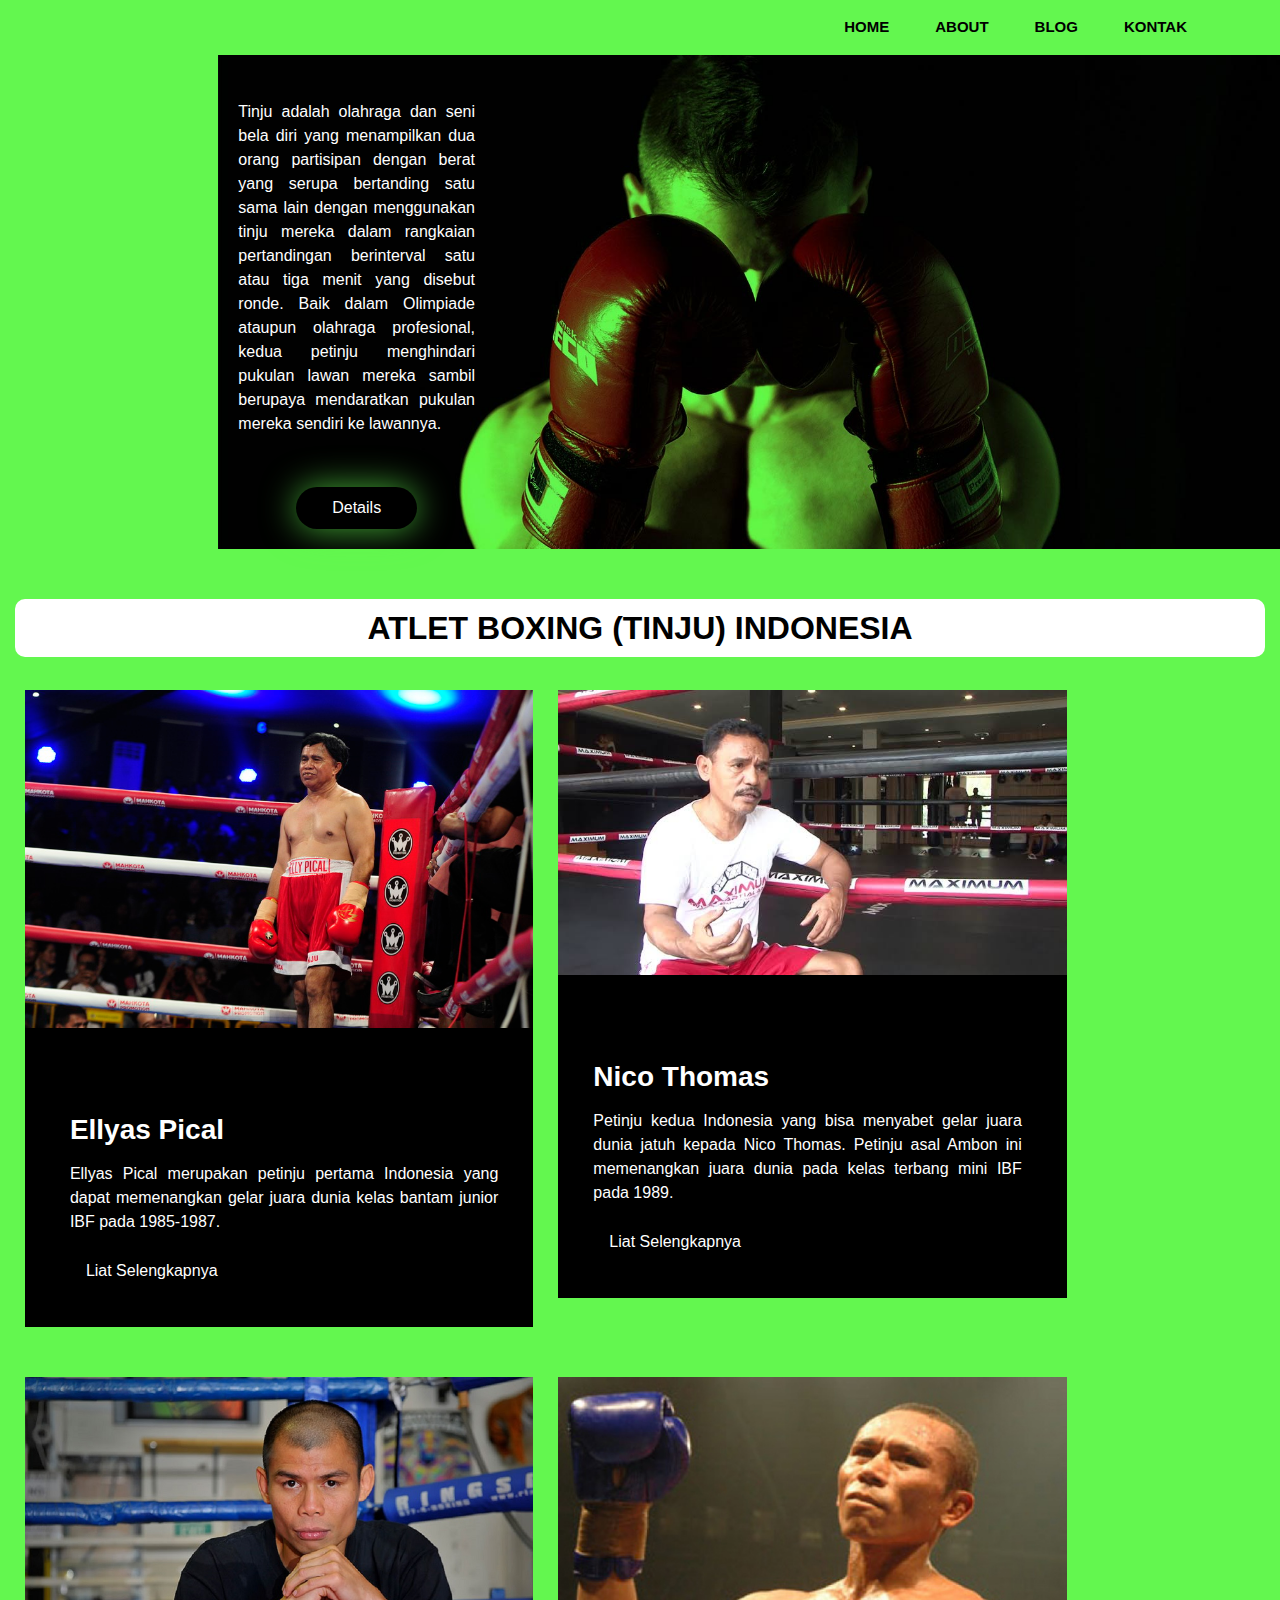
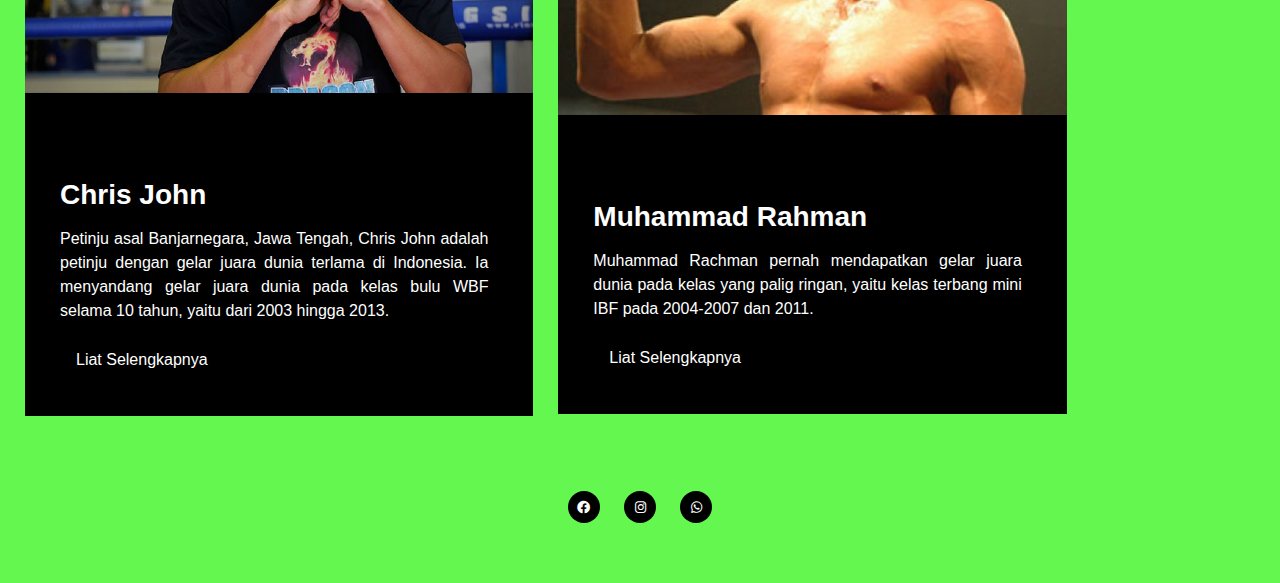
<file: index.html>
<!DOCTYPE html>
<html lang="en">
<head>
    <meta charset="UTF-8">
    <meta name="viewport" content="width=device-width, initial-scale=1.0">
    <title>Index</title>
    <!-- Bootstrap CSS -->
    <link href="https://stackpath.bootstrapcdn.com/bootstrap/4.3.1/css/bootstrap.min.css" rel="stylesheet">
    <link rel="stylesheet" href="https://cdnjs.cloudflare.com/ajax/libs/font-awesome/6.0.0/css/all.min.css">
    <link rel="stylesheet" href="style.css">
    <link rel="stylesheet" href="css/responsive.css">
</head>
<body>
    <!-- Navigation -->
    <nav class="navbar navbar-expand-lg navbar-dark bg-blue  static-top">
        <div class="container">

            <!-- Navbar toggler button -->
            <button class="navbar-toggler" type="button" data-toggle="collapse" data-target="#navbarResponsive" aria-controls="navbarResponsive" aria-expanded="false" aria-label="Toggle navigation">
                <span class="navbar-toggler-icon"></span>
            </button>

            <!-- Navbar links -->
            <div class="collapse navbar-collapse" id="navbarResponsive">
                <ul class="navbar-nav ml-auto">
                  <li class="nav-item">
                    <a class="nav-link" href="index.html">Home</a>
                </li>
                    <li class="nav-item">
                        <a class="nav-link" href="about.html">About</a>
                    </li>
                    <li class="nav-item">
                        <a class="nav-link" href="blog.html">Blog</a>
                    </li>
                    <li class="nav-item">
                        <a class="nav-link" href="kontak.html">Kontak</a>
                    </li>
                </ul>
            </div>
        </div>
    </nav>


  <!-- about section -->

  <section class="about_section layout_padding">
      <div class="row">
        <div class="col-md-10 ml-auto pr-0">
          <div class="about_container">
            <div class="row">
              <div class="col-lg-3 col-md-5">
                <div class="detail-box">
                <p align="justify">Tinju adalah olahraga dan seni bela diri yang menampilkan dua orang partisipan dengan berat yang serupa bertanding satu sama lain
                  dengan menggunakan tinju mereka dalam rangkaian pertandingan berinterval satu atau tiga menit yang disebut ronde. Baik dalam Olimpiade ataupun olahraga
                  profesional, kedua petinju menghindari pukulan lawan mereka sambil berupaya mendaratkan pukulan mereka sendiri ke lawannya.</p>
                  <a href="about.html">
                    Details
                  </a>
                </div>
              </div>
            </div>
          </div>
        </div>
  </section>
  <!-- end about section -->

  <!-- blog section -->

  <section class="blog_section layout_padding">
    <div class="container-fluid">
      <center>
      <h2><b>ATLET BOXING (TINJU) INDONESIA</b></h2>
    </center>
      <div class="row">
        <div class="col-md-5 col-mb-4 pr-0">
          <div class="box b1">
            <div class="img-box">
              <img src="images/ellyas.jpg" alt="">
            </div>
            <div class="row">
              <div class="col-lg-11 ml-auto">
                <div class="detail-box">
                  <h3>
                    Ellyas Pical
                  </h3>
                  <p align="justify">Ellyas Pical merupakan petinju pertama Indonesia yang dapat memenangkan gelar juara dunia kelas bantam junior IBF pada 1985-1987.</p>
                  <a href="blog.html">
                    Liat Selengkapnya
                  </a>
                </div>
              </div>
            </div>
          </div>
        </div>
        <div class="col-md-5 col-mb-4 pr-0">
          <div class="box b2">
            <div class="img-box">
              <img src="images/Nico.jpeg" alt="">
            </div>
            <div class="row">
              <div class="col-lg-11 mr-auto">
                <div class="detail-box">
                  <h3>
                    Nico Thomas
                  </h3>
                  <p align="justify">Petinju kedua Indonesia yang bisa menyabet gelar juara dunia jatuh kepada Nico Thomas.
                    Petinju asal Ambon ini memenangkan juara dunia pada kelas terbang mini IBF pada 1989.</p>
                  <a href="blog.html">
                    Liat Selengkapnya
                  </a>
                </div>
              </div>
            </div>
          </div>
        </div>
        <div class="col-md-5 cod-mb-4 pr-0">
          <div class="box b2">
            <div class="img-box">
              <img src="images/chris.jpg" alt="">
            </div>
            <div class="row">
              <div class="col-lg-11 mr-auto">
                <div class="detail-box">
                  <h3>
                    Chris John
                  </h3>
                  <p align="justify">Petinju asal Banjarnegara, Jawa Tengah, Chris John adalah petinju dengan gelar juara dunia terlama di Indonesia.
                    Ia menyandang gelar juara dunia pada kelas bulu WBF selama 10 tahun, yaitu dari 2003 hingga 2013.</p>
                  <a href="blog.html">
                    Liat Selengkapnya
                  </a>
                </div>
              </div>
            </div>
          </div>
        </div>
        <div class="col-md-5 cod-mb-4 pr-0">
          <div class="box b2">
            <div class="img-box">
              <img src="images/Rahman.jpg" alt="">
            </div>
            <div class="row">
              <div class="col-lg-11 mr-auto">
                <div class="detail-box">
                  <h3>
                    Muhammad Rahman
                  </h3>
                  <p align="justify">Muhammad Rachman pernah mendapatkan gelar juara dunia pada kelas yang palig ringan,
                    yaitu kelas terbang mini IBF pada 2004-2007 dan 2011.</p>
                  <a href="blog.html">
                    Liat Selengkapnya
                  </a>
                </div>
              </div>
            </div>
          </div>
        </div>
      </div>
    </div>
  </section>
  <!-- end blog section -->

 <!-- Footer Starts Here -->
<div class="footer">
  <div class="container">
      <div class="row">
          <div class="col-md-12">
              <div class="social-icons">
                  <ul>
                      <li><a href="https://www.facebook.com/muhammad.haidilumam.1" target="_blank"><i class="fab fa-facebook"></i></a></li>
                      <li><a href="https://www.instagram.com/mh.umam1511/" target="_blank"><i class="fab fa-instagram"></i></a></li>
                      <li><a href="http://wa.me/6285895603558398" target="_blank"><i class="fab fa-whatsapp"></i></a></li>
                  </ul>
              </div>
          </div>
      </div>
  </div>
</div>
<!-- Footer Ends Here -->

  <!-- ... (existing scripts) ... -->
  <script type="text/javascript" src="js/jquery-3.4.1.min.js"></script>
  <script type="text/javascript" src="js/bootstrap.js"></script>
</body>
</html>
</file>
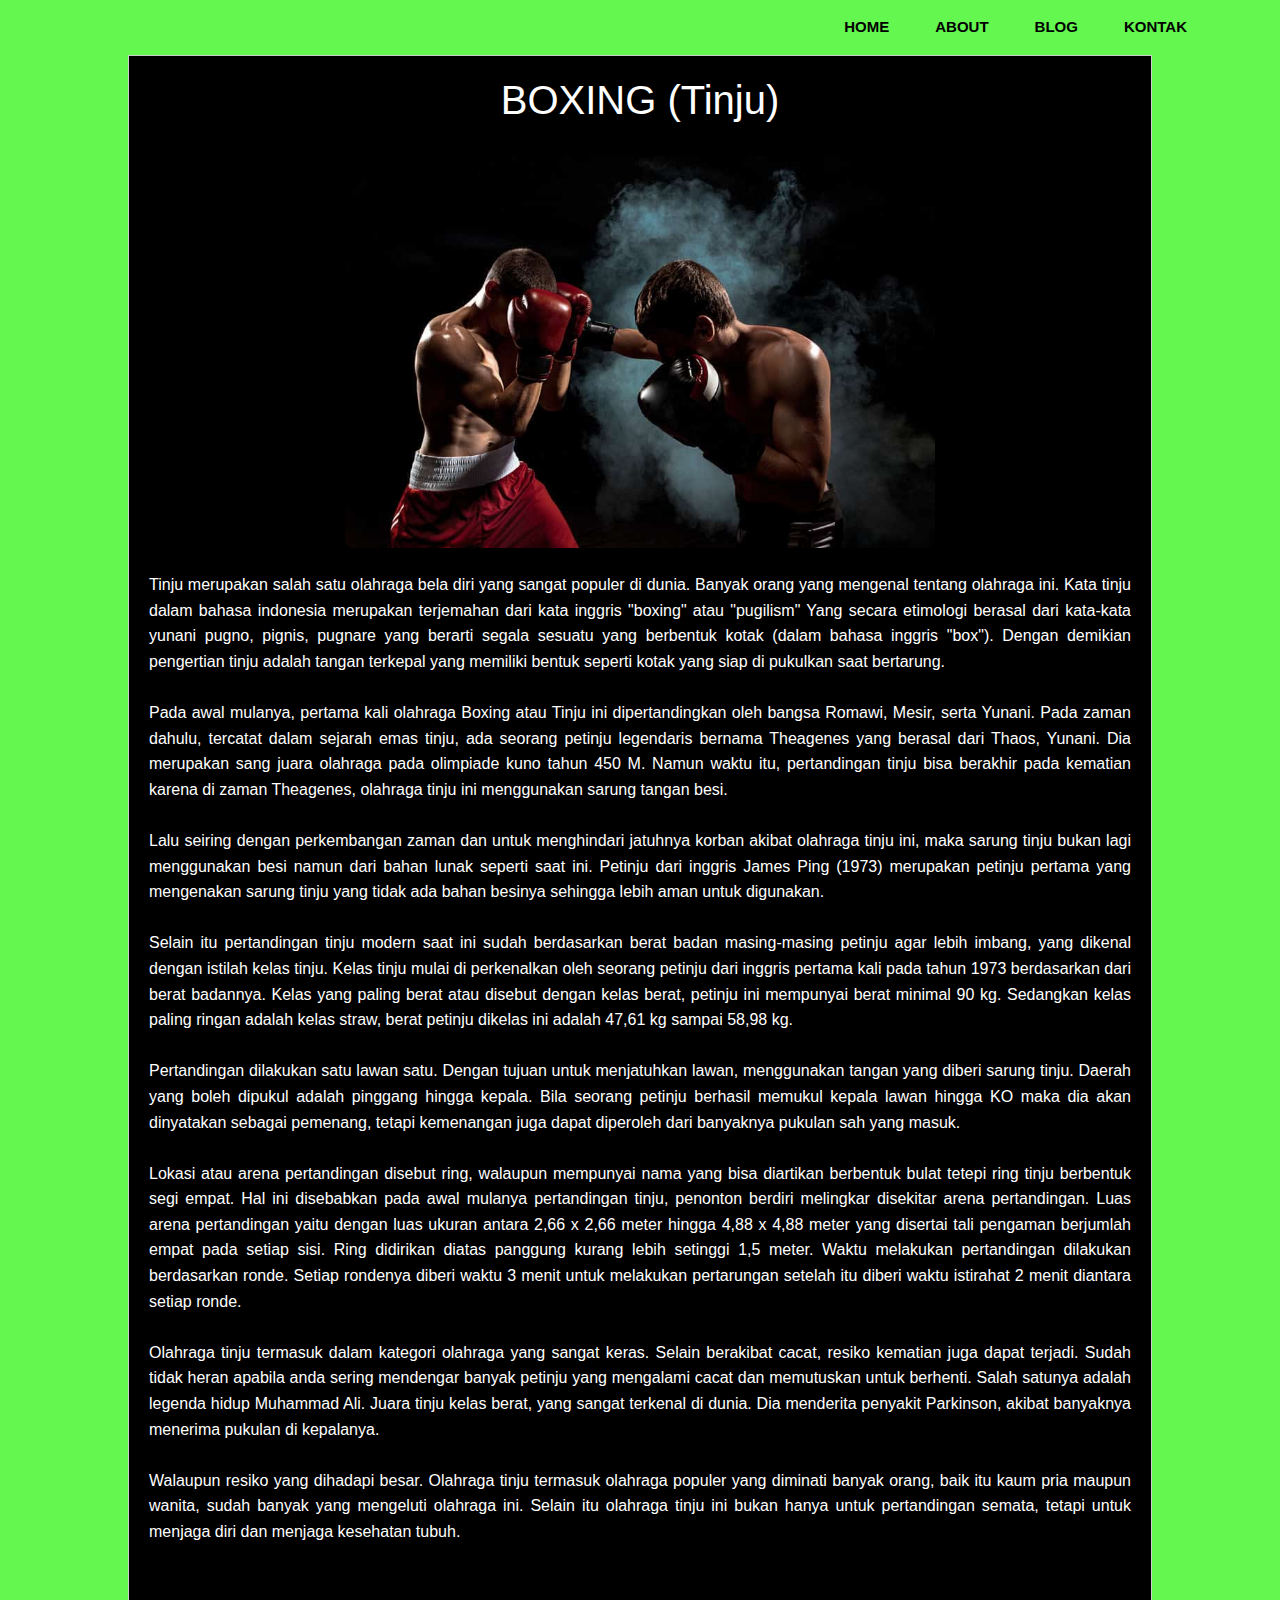
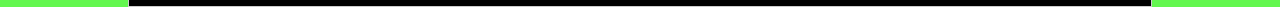
<file: about.html>
<!DOCTYPE html>
<html lang="en">
<head>
    <meta charset="UTF-8">
    <meta name="viewport" content="width=device-width, initial-scale=1.0">
    <title>Tentang</title>
    <!-- Bootstrap CSS -->
    <link href="https://stackpath.bootstrapcdn.com/bootstrap/4.3.1/css/bootstrap.min.css" rel="stylesheet">
    <link rel="stylesheet" href="style.css">
    <link rel="stylesheet" href="css/responsive.css">
</head>
<body>
    <!-- Navigation -->
    <nav class="navbar navbar-expand-lg navbar-dark bg-blue  static-top">
        <div class="container">

            <!-- Navbar toggler button -->
            <button class="navbar-toggler" type="button" data-toggle="collapse" data-target="#navbarResponsive" aria-controls="navbarResponsive" aria-expanded="false" aria-label="Toggle navigation">
                <span class="navbar-toggler-icon"></span>
            </button>

            <!-- Navbar links -->
            <div class="collapse navbar-collapse" id="navbarResponsive">
                <ul class="navbar-nav ml-auto">
                  <li class="nav-item">
                    <a class="nav-link" href="index.html">Home</a>
                </li>
                    <li class="nav-item">
                        <a class="nav-link" href="about.html">About</a>
                    </li>
                    <li class="nav-item">
                        <a class="nav-link" href="blog.html">Blog</a>
                    </li>
                    <li class="nav-item">
                        <a class="nav-link" href="kontak.html">Kontak</a>
                    </li>
                </ul>
            </div>
        </div>
    </nav>
  <div id="daftar-artikel">
    <div class="artikel">
      <h1>BOXING (Tinju)</h1><br>
      <center><img src="images/a1.jpg" style="width: 60%; margin-bottom: 0px;"></center>
            <div style="clear: both;"></div><br>
<p align="justify">Tinju merupakan salah satu olahraga bela diri yang sangat populer di dunia. Banyak orang yang mengenal tentang olahraga ini. Kata tinju dalam bahasa indonesia merupakan terjemahan dari kata inggris "boxing" atau "pugilism" 
  Yang secara etimologi berasal dari kata-kata yunani pugno, pignis, pugnare yang berarti segala sesuatu yang berbentuk kotak (dalam bahasa inggris "box"). Dengan demikian pengertian tinju adalah tangan terkepal yang memiliki bentuk seperti 
  kotak yang siap di pukulkan saat bertarung.<br><br>
  Pada awal mulanya, pertama kali olahraga Boxing atau Tinju ini dipertandingkan oleh bangsa Romawi, Mesir, serta Yunani. Pada zaman dahulu, tercatat dalam sejarah emas tinju, ada seorang petinju legendaris bernama Theagenes yang berasal dari 
  Thaos, Yunani. Dia merupakan sang juara olahraga pada olimpiade kuno tahun 450 M. Namun waktu itu, pertandingan tinju bisa berakhir pada kematian karena di zaman Theagenes, olahraga tinju ini menggunakan sarung tangan besi.<br><br>
  Lalu seiring dengan perkembangan zaman dan untuk menghindari jatuhnya korban akibat olahraga tinju ini, maka sarung tinju bukan lagi menggunakan besi namun dari bahan lunak seperti saat ini. Petinju dari inggris James Ping (1973) merupakan 
  petinju pertama yang mengenakan sarung tinju yang tidak ada bahan besinya sehingga lebih aman untuk digunakan.<br><br>
  Selain itu pertandingan tinju modern saat ini sudah berdasarkan berat badan masing-masing petinju agar lebih imbang, yang dikenal dengan istilah kelas tinju. Kelas tinju mulai di perkenalkan oleh seorang petinju dari inggris pertama kali pada
  tahun 1973 berdasarkan dari berat badannya. Kelas yang paling berat atau disebut dengan kelas berat, petinju ini mempunyai berat minimal 90 kg. Sedangkan kelas paling ringan adalah kelas straw, berat petinju dikelas ini adalah 47,61 kg sampai 58,98 kg.<br><br>
  Pertandingan dilakukan satu lawan satu. Dengan tujuan untuk menjatuhkan lawan, menggunakan tangan yang diberi sarung tinju. Daerah yang boleh dipukul adalah pinggang hingga kepala. Bila seorang petinju berhasil memukul kepala lawan hingga KO maka dia akan
  dinyatakan sebagai pemenang, tetapi kemenangan juga dapat diperoleh dari banyaknya pukulan sah yang masuk.<br><br>
  Lokasi atau arena pertandingan disebut ring, walaupun mempunyai nama yang bisa diartikan berbentuk bulat tetepi ring tinju berbentuk segi empat. Hal ini disebabkan pada awal mulanya pertandingan tinju, penonton berdiri melingkar disekitar arena pertandingan.
  Luas arena pertandingan yaitu dengan luas ukuran antara 2,66 x 2,66 meter hingga 4,88 x 4,88 meter yang disertai tali pengaman berjumlah empat pada setiap sisi. Ring didirikan diatas panggung kurang lebih setinggi 1,5 meter. Waktu melakukan pertandingan
  dilakukan berdasarkan ronde. Setiap rondenya diberi waktu 3 menit untuk melakukan pertarungan setelah itu diberi waktu istirahat 2 menit diantara setiap ronde.<br><br>
  Olahraga tinju termasuk dalam kategori olahraga yang sangat keras. Selain berakibat cacat, resiko kematian juga dapat terjadi. Sudah tidak heran apabila anda sering mendengar banyak petinju yang mengalami cacat dan memutuskan untuk berhenti.
  Salah satunya adalah legenda hidup Muhammad Ali. Juara tinju kelas berat, yang sangat terkenal di dunia. Dia menderita penyakit Parkinson, akibat banyaknya menerima pukulan di kepalanya.<br><br>
  Walaupun resiko yang dihadapi besar. Olahraga tinju termasuk olahraga populer yang diminati banyak orang, baik itu kaum pria maupun wanita, sudah banyak yang mengeluti olahraga ini. Selain itu olahraga tinju ini bukan hanya untuk pertandingan semata,
  tetapi untuk menjaga diri dan menjaga kesehatan tubuh.<br><br>
</p>
    </div>
</div>
<!-- Bootstrap JS and Popper.js -->
<script src="https://code.jquery.com/jquery-3.3.1.slim.min.js"></script>
<script src="https://cdnjs.cloudflare.com/ajax/libs/popper.js/1.14.7/umd/popper.min.js"></script>
<script src="https://stackpath.bootstrapcdn.com/bootstrap/4.3.1/js/bootstrap.min.js"></script>
</body>
</html>
</file>
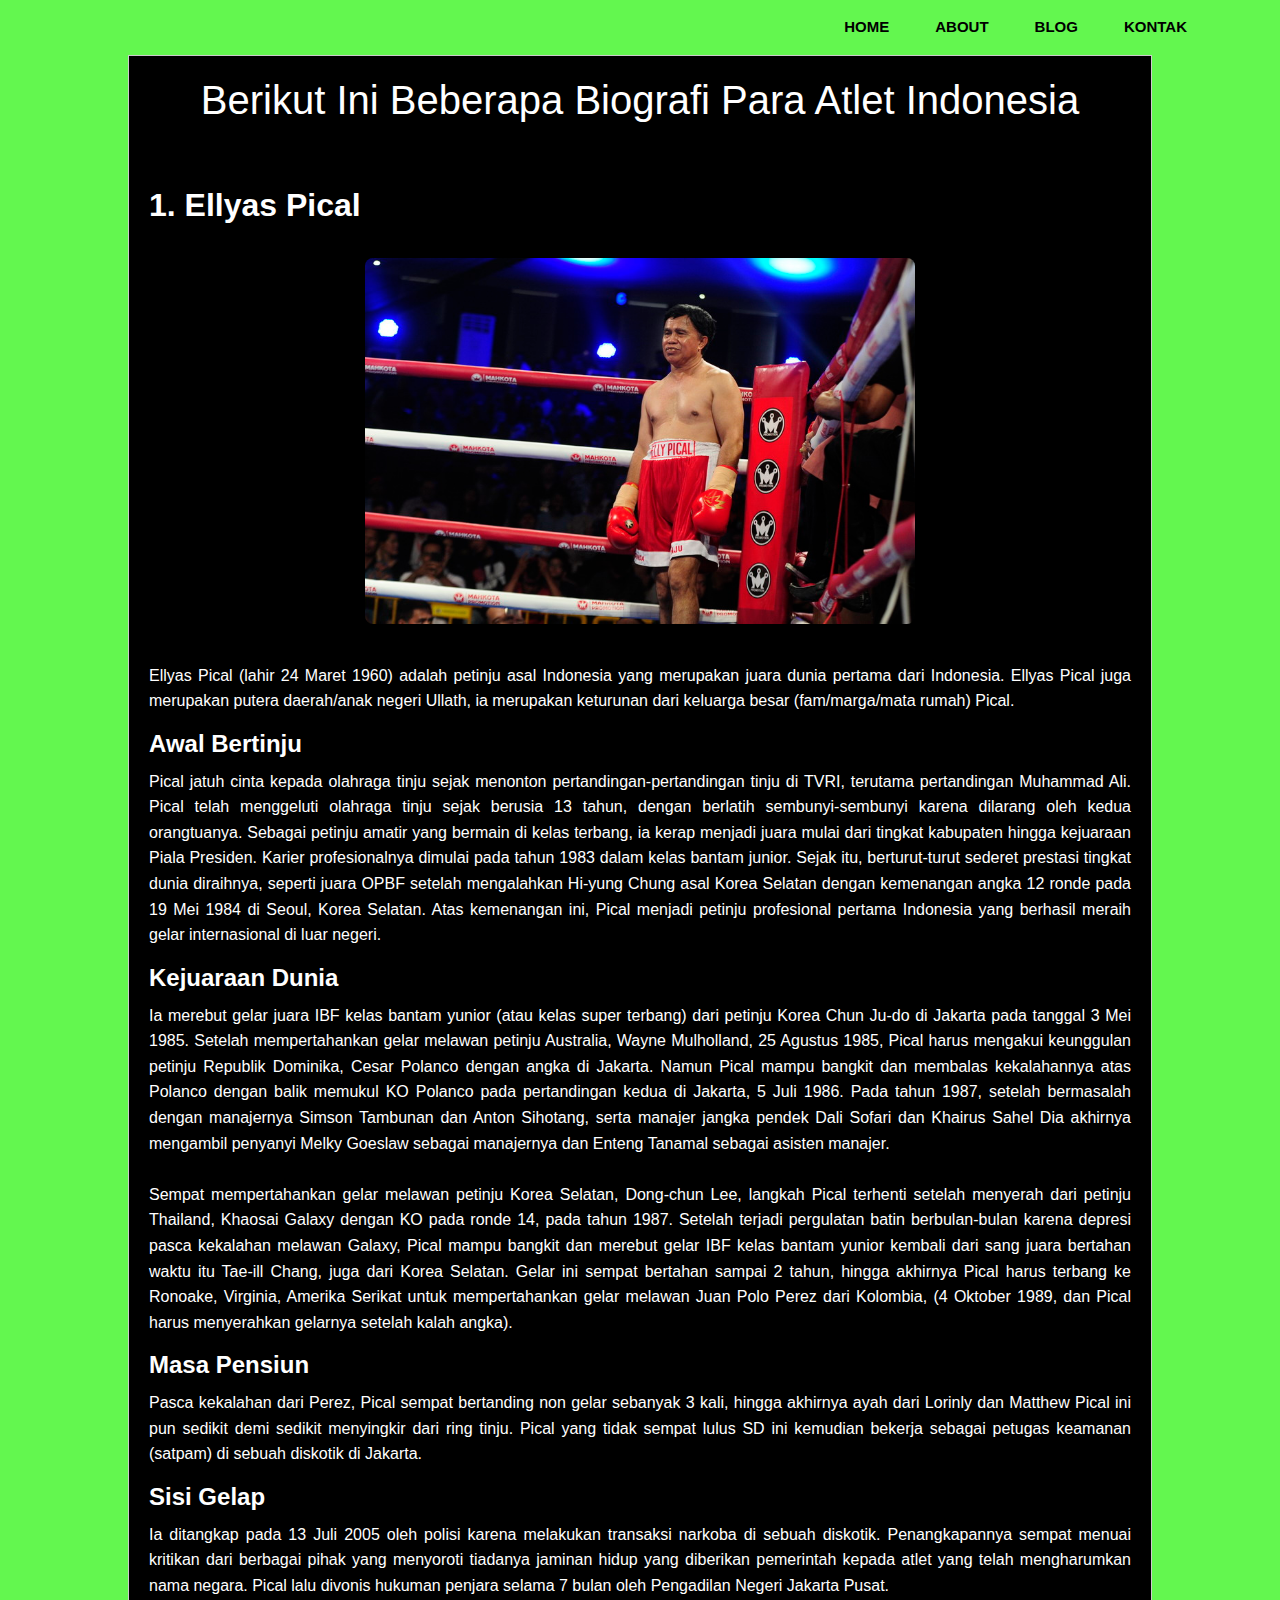
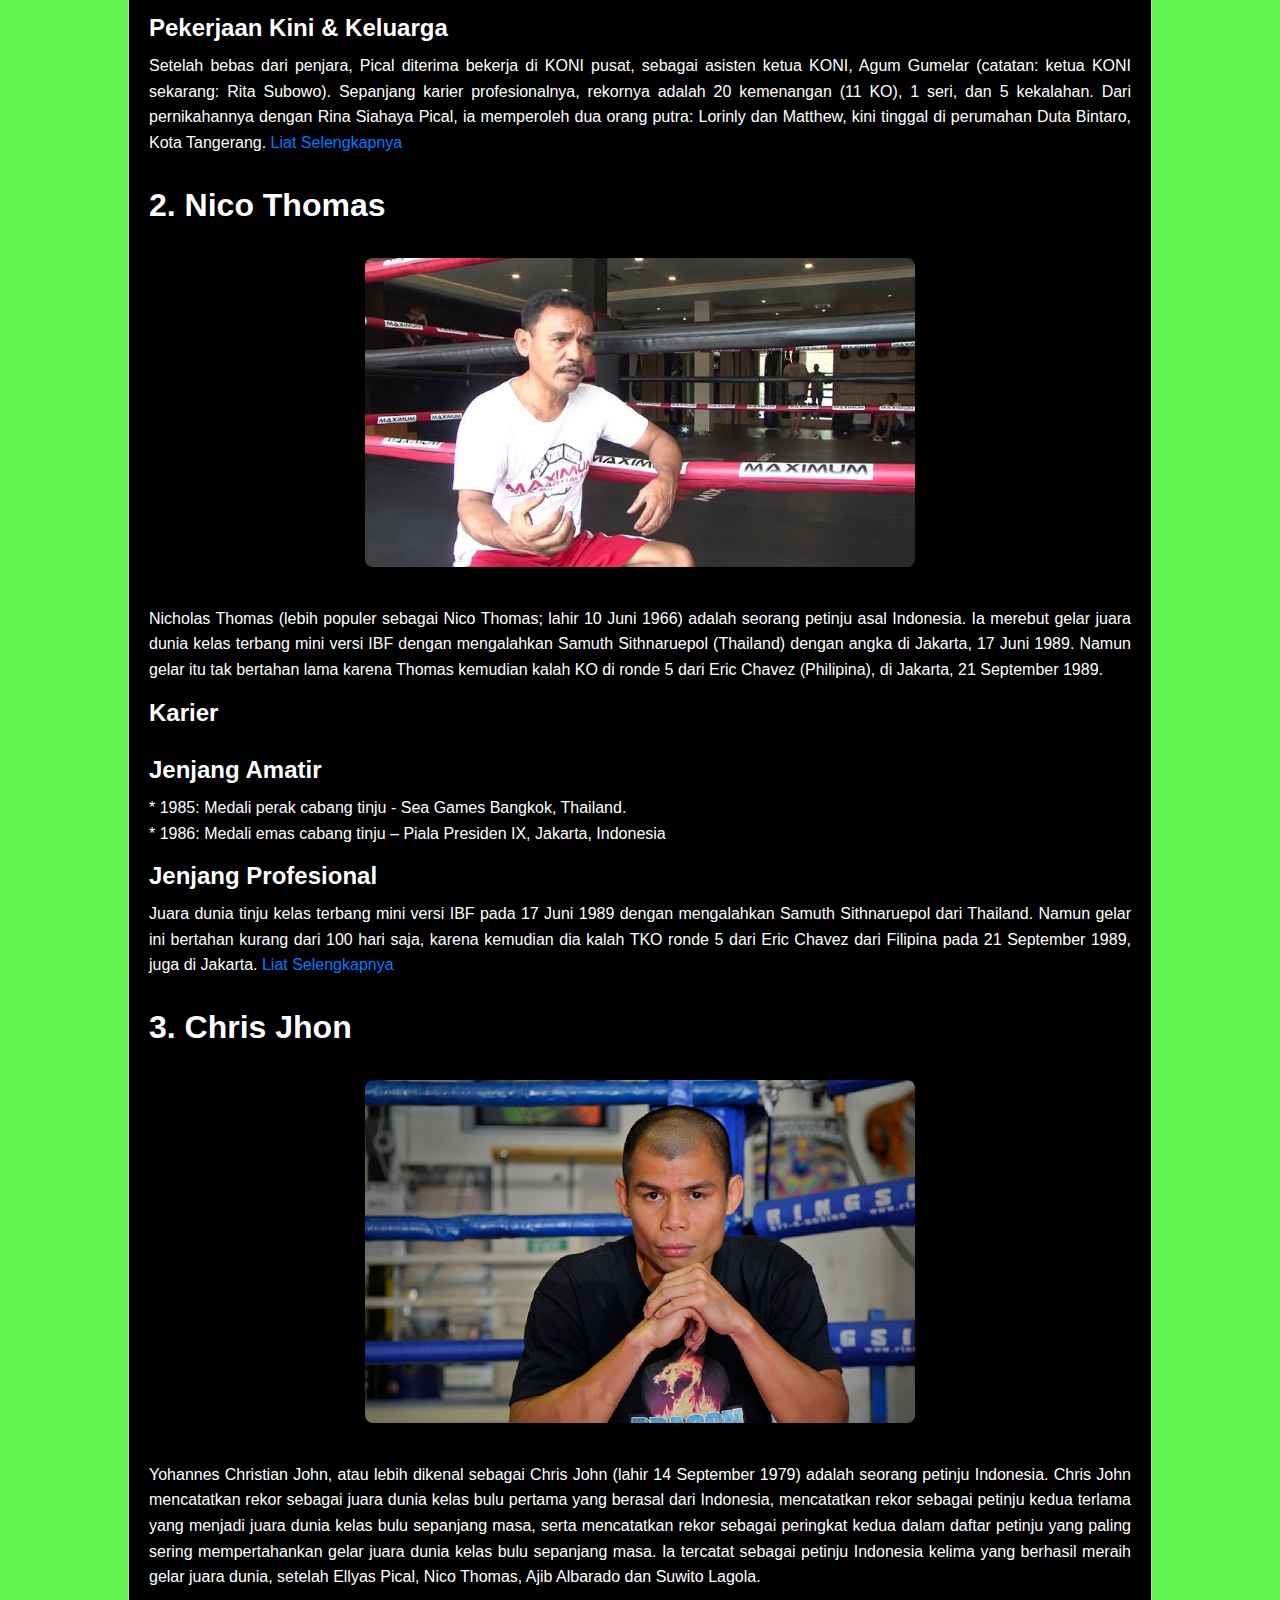
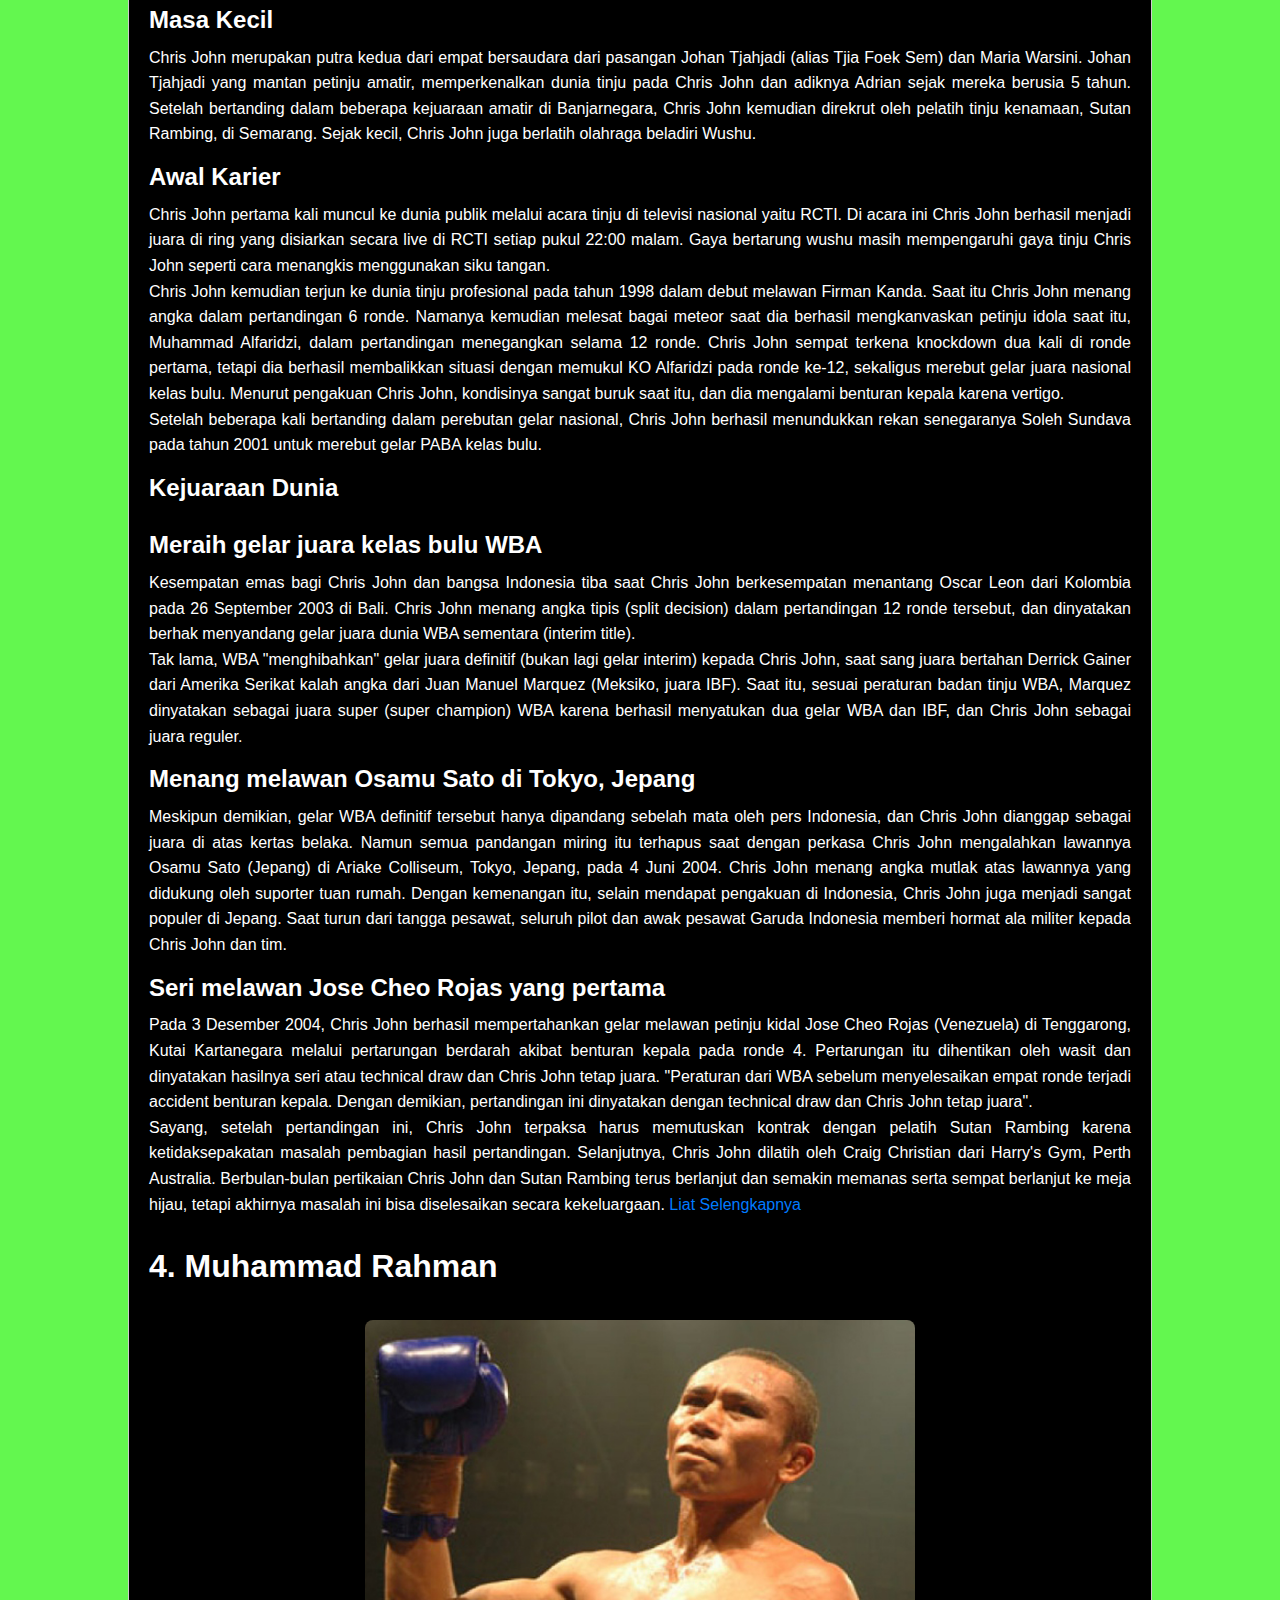
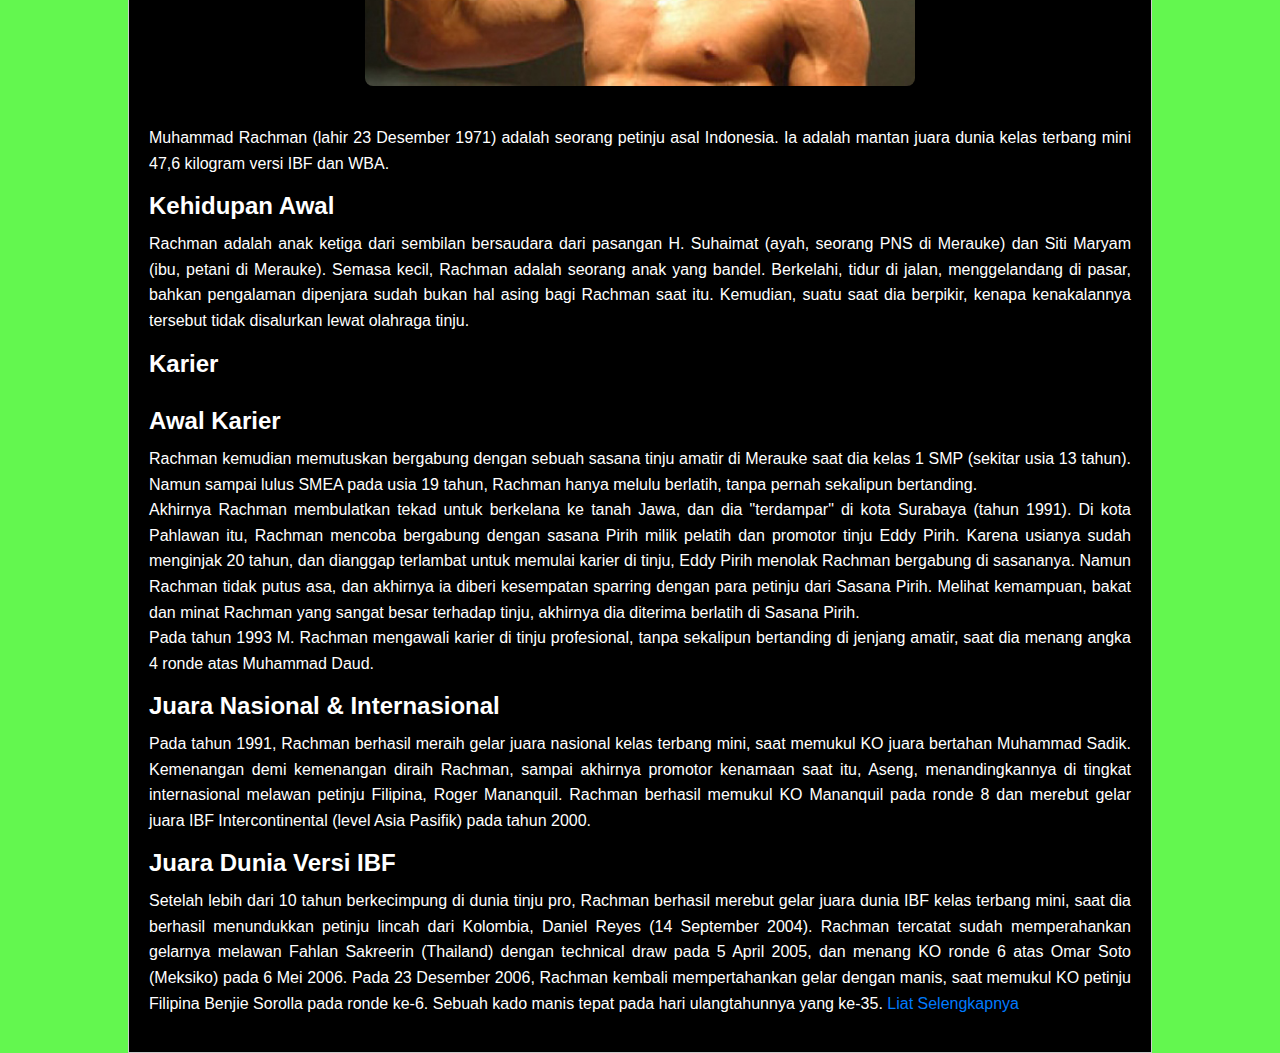
<file: blog.html>
<!DOCTYPE html>
<html lang="en">
<head>
    <meta charset="UTF-8">
    <meta name="viewport" content="width=device-width, initial-scale=1.0">
    <title>Blog</title>
    <!-- Bootstrap CSS -->
    <link href="https://stackpath.bootstrapcdn.com/bootstrap/4.3.1/css/bootstrap.min.css" rel="stylesheet">
    <link rel="stylesheet" href="style.css">
    <link rel="stylesheet" href="css/responsive.css">
</head>
<body>
    <!-- Navigation -->
    <nav class="navbar navbar-expand-lg navbar-dark bg-blue  static-top">
        <div class="container">

            <!-- Navbar toggler button -->
            <button class="navbar-toggler" type="button" data-toggle="collapse" data-target="#navbarResponsive" aria-controls="navbarResponsive" aria-expanded="false" aria-label="Toggle navigation">
                <span class="navbar-toggler-icon"></span>
            </button>

            <!-- Navbar links -->
            <div class="collapse navbar-collapse" id="navbarResponsive">
                <ul class="navbar-nav ml-auto">
                  <li class="nav-item">
                    <a class="nav-link" href="index.html">Home</a>
                </li>
                    <li class="nav-item">
                        <a class="nav-link" href="about.html">About</a>
                    </li>
                    <li class="nav-item">
                        <a class="nav-link" href="blog.html">Blog</a>
                    </li>
                    <li class="nav-item">
                        <a class="nav-link" href="kontak.html">Kontak</a>
                    </li>
                </ul>
            </div>
        </div>
    </nav>

  <div id="daftar-artikel">
    <div class="artikel">
    <h1>Berikut Ini Beberapa Biografi Para Atlet Indonesia</h1><br>
<h2 align="justify"><b>1. Ellyas Pical</b></h2><br>
<img src="images/ellyas.jpg"><br>
<p align="justify">Ellyas Pical (lahir 24 Maret 1960) adalah petinju asal Indonesia yang merupakan juara dunia pertama dari Indonesia. Ellyas Pical juga merupakan putera daerah/anak negeri Ullath,
   ia merupakan keturunan dari keluarga besar (fam/marga/mata rumah) Pical.
</p>
<h4><b>Awal Bertinju</b></h4>
<p align="justify">Pical jatuh cinta kepada olahraga tinju sejak menonton pertandingan-pertandingan tinju di TVRI, terutama pertandingan Muhammad Ali.
  Pical telah menggeluti olahraga tinju sejak berusia 13 tahun, dengan berlatih sembunyi-sembunyi karena dilarang oleh kedua orangtuanya.
  Sebagai petinju amatir yang bermain di kelas terbang, ia kerap menjadi juara mulai dari tingkat kabupaten hingga kejuaraan Piala Presiden.
  Karier profesionalnya dimulai pada tahun 1983 dalam kelas bantam junior. Sejak itu, berturut-turut sederet prestasi tingkat dunia diraihnya, 
  seperti juara OPBF setelah mengalahkan Hi-yung Chung asal Korea Selatan dengan kemenangan angka 12 ronde pada 19 Mei 1984 di Seoul, Korea Selatan. 
  Atas kemenangan ini, Pical menjadi petinju profesional pertama Indonesia yang berhasil meraih gelar internasional di luar negeri.
</p>
<h4><b>Kejuaraan Dunia</b></h4>
<p align="justify">Ia merebut gelar juara IBF kelas bantam yunior (atau kelas super terbang) dari petinju Korea Chun Ju-do di Jakarta pada tanggal 3 Mei 1985.
  Setelah mempertahankan gelar melawan petinju Australia, Wayne Mulholland, 25 Agustus 1985, Pical harus mengakui keunggulan petinju Republik Dominika,
  Cesar Polanco dengan angka di Jakarta. Namun Pical mampu bangkit dan membalas kekalahannya atas Polanco dengan balik memukul KO Polanco pada pertandingan kedua di Jakarta, 5 Juli 1986.
  Pada tahun 1987, setelah bermasalah dengan manajernya Simson Tambunan dan Anton Sihotang, serta manajer jangka pendek Dali Sofari dan Khairus Sahel Dia akhirnya mengambil penyanyi Melky 
  Goeslaw sebagai manajernya dan Enteng Tanamal sebagai asisten manajer.<br><br>
  Sempat mempertahankan gelar melawan petinju Korea Selatan, Dong-chun Lee, langkah Pical terhenti setelah menyerah dari petinju Thailand, Khaosai Galaxy dengan KO pada ronde 14, pada tahun 1987.
  Setelah terjadi pergulatan batin berbulan-bulan karena depresi pasca kekalahan melawan Galaxy, Pical mampu bangkit dan merebut gelar IBF kelas bantam yunior kembali dari sang juara bertahan waktu
  itu Tae-ill Chang, juga dari Korea Selatan. Gelar ini sempat bertahan sampai 2 tahun, hingga akhirnya Pical harus terbang ke Ronoake, Virginia, Amerika Serikat untuk mempertahankan gelar melawan Juan Polo Perez dari Kolombia, (4 Oktober 1989, dan Pical harus menyerahkan gelarnya setelah kalah angka).
</p>
<h4><b>Masa Pensiun</b></h4>
<p align="justify">Pasca kekalahan dari Perez, Pical sempat bertanding non gelar sebanyak 3 kali, hingga akhirnya ayah dari Lorinly dan Matthew Pical ini pun sedikit demi sedikit menyingkir dari ring tinju. Pical yang tidak sempat lulus SD ini kemudian bekerja sebagai petugas keamanan (satpam) di sebuah diskotik di Jakarta.
</p>
<h4><b>Sisi Gelap</b></h4>
<p align="justify">Ia ditangkap pada 13 Juli 2005 oleh polisi karena melakukan transaksi narkoba di sebuah diskotik. Penangkapannya sempat menuai kritikan dari berbagai pihak yang menyoroti tiadanya jaminan hidup yang diberikan pemerintah kepada atlet yang telah mengharumkan nama negara. Pical lalu divonis hukuman penjara selama 7 bulan oleh Pengadilan Negeri Jakarta Pusat.
</p>
<h4><b>Pekerjaan Kini & Keluarga</b></h4>
<p align="justify">Setelah bebas dari penjara, Pical diterima bekerja di KONI pusat, sebagai asisten ketua KONI, Agum Gumelar (catatan: ketua KONI sekarang: Rita Subowo).
  Sepanjang karier profesionalnya, rekornya adalah 20 kemenangan (11 KO), 1 seri, dan 5 kekalahan. Dari pernikahannya dengan Rina Siahaya Pical, ia memperoleh dua orang putra:
  Lorinly dan Matthew, kini tinggal di perumahan Duta Bintaro, Kota Tangerang.
  <a href="https://id.wikipedia.org/wiki/Ellyas_Pical">Liat Selengkapnya</a>
</p>
<h2 align="justify"><b>2. Nico Thomas</b></h2><br>
<img src="images/Nico.jpeg"><br>
<p align="justify">Nicholas Thomas (lebih populer sebagai Nico Thomas; lahir 10 Juni 1966) adalah seorang petinju asal Indonesia. Ia merebut gelar juara dunia kelas terbang mini versi IBF dengan mengalahkan Samuth Sithnaruepol (Thailand) dengan angka di Jakarta, 17 Juni 1989. Namun gelar itu tak bertahan lama karena Thomas kemudian kalah KO di ronde 5 dari Eric Chavez (Philipina),
  di Jakarta, 21 September 1989.
</p>
<h4><b>Karier<br><br>
  Jenjang Amatir</b>
</h4>
<p align="justify">* 1985: Medali perak cabang tinju - Sea Games Bangkok, Thailand.<br>
  * 1986: Medali emas cabang tinju – Piala Presiden IX, Jakarta, Indonesia
</p>
<h4><b>
  Jenjang Profesional
</b></h4>
<p align="justify">Juara dunia tinju kelas terbang mini versi IBF pada 17 Juni 1989 dengan mengalahkan Samuth Sithnaruepol dari Thailand. Namun gelar ini bertahan kurang dari 100 hari saja, karena kemudian dia kalah TKO ronde 5 dari Eric Chavez dari Filipina pada 21 September 1989, juga di Jakarta.
  <a href="https://id.wikipedia.org/wiki/Nico_Thomas">Liat Selengkapnya</a>
</p>
<h2 align="justify"><b>3. Chris Jhon</b></h2><br>
<img src="images/chris.jpg"><br>
<p align="justify">Yohannes Christian John, atau lebih dikenal sebagai Chris John (lahir 14 September 1979) adalah seorang petinju Indonesia. Chris John mencatatkan rekor sebagai juara dunia kelas bulu pertama yang berasal dari Indonesia, mencatatkan rekor sebagai petinju kedua terlama yang menjadi 
  juara dunia kelas bulu sepanjang masa, serta mencatatkan rekor sebagai peringkat kedua dalam daftar petinju yang paling sering mempertahankan gelar juara dunia kelas bulu sepanjang masa. Ia tercatat sebagai petinju Indonesia kelima yang berhasil meraih gelar juara dunia, setelah Ellyas Pical,
  Nico Thomas, Ajib Albarado dan Suwito Lagola.
</p>
<h4><b>Masa Kecil</b></h4>
<p align="justify">Chris John merupakan putra kedua dari empat bersaudara dari pasangan Johan Tjahjadi (alias Tjia Foek Sem) dan Maria Warsini. Johan Tjahjadi yang mantan petinju amatir, memperkenalkan dunia tinju pada Chris John dan adiknya Adrian sejak mereka berusia 5 tahun.
  Setelah bertanding dalam beberapa kejuaraan amatir di Banjarnegara, Chris John kemudian direkrut oleh pelatih tinju kenamaan, Sutan Rambing, di Semarang. Sejak kecil, Chris John juga berlatih olahraga beladiri Wushu.
</p>
<h4><b>Awal Karier</b></h4>
<p align="justify">Chris John pertama kali muncul ke dunia publik melalui acara tinju di televisi nasional yaitu RCTI. Di acara ini Chris John berhasil menjadi juara di ring yang disiarkan secara live di RCTI setiap pukul 22:00 malam. Gaya bertarung wushu masih mempengaruhi 
  gaya tinju Chris John seperti cara menangkis menggunakan siku tangan.<br>
  Chris John kemudian terjun ke dunia tinju profesional pada tahun 1998 dalam debut melawan Firman Kanda. Saat itu Chris John menang angka dalam pertandingan 6 ronde. Namanya kemudian melesat bagai meteor saat dia berhasil mengkanvaskan petinju idola saat itu, Muhammad Alfaridzi,
  dalam pertandingan menegangkan selama 12 ronde. Chris John sempat terkena knockdown dua kali di ronde pertama, tetapi dia berhasil membalikkan situasi dengan memukul KO Alfaridzi pada ronde ke-12, sekaligus merebut gelar juara nasional kelas bulu. Menurut pengakuan Chris John,
  kondisinya sangat buruk saat itu, dan dia mengalami benturan kepala karena vertigo.<br>
  Setelah beberapa kali bertanding dalam perebutan gelar nasional, Chris John berhasil menundukkan rekan senegaranya Soleh Sundava pada tahun 2001 untuk merebut gelar PABA kelas bulu.
</p>
<h4><b>Kejuaraan Dunia<br><br>
  Meraih gelar juara kelas bulu WBA
</b></h4>
<p align="justify">Kesempatan emas bagi Chris John dan bangsa Indonesia tiba saat Chris John berkesempatan menantang Oscar Leon dari Kolombia pada 26 September 2003 di Bali. Chris John menang angka tipis (split decision) dalam pertandingan 12 ronde tersebut,
  dan dinyatakan berhak menyandang gelar juara dunia WBA sementara (interim title).<br>
  Tak lama, WBA "menghibahkan" gelar juara definitif (bukan lagi gelar interim) kepada Chris John, saat sang juara bertahan Derrick Gainer dari Amerika Serikat kalah angka dari Juan Manuel Marquez (Meksiko, juara IBF). Saat itu, sesuai peraturan badan tinju WBA,
  Marquez dinyatakan sebagai juara super (super champion) WBA karena berhasil menyatukan dua gelar WBA dan IBF, dan Chris John sebagai juara reguler.
</p>
<h4><b>
  Menang melawan Osamu Sato di Tokyo, Jepang
</b></h4>
<p align="justify">Meskipun demikian, gelar WBA definitif tersebut hanya dipandang sebelah mata oleh pers Indonesia, dan Chris John dianggap sebagai juara di atas kertas belaka. 
  Namun semua pandangan miring itu terhapus saat dengan perkasa Chris John mengalahkan lawannya Osamu Sato (Jepang) di Ariake Colliseum, Tokyo, Jepang, pada 4 Juni 2004.
  Chris John menang angka mutlak atas lawannya yang didukung oleh suporter tuan rumah. Dengan kemenangan itu, selain mendapat pengakuan di Indonesia,
  Chris John juga menjadi sangat populer di Jepang. Saat turun dari tangga pesawat, seluruh pilot dan awak pesawat Garuda Indonesia memberi hormat ala militer kepada Chris John dan tim.
</p>
<h4><b>
  Seri melawan Jose Cheo Rojas yang pertama
</b></h4>
<p align="justify">Pada 3 Desember 2004, Chris John berhasil mempertahankan gelar melawan petinju kidal Jose Cheo Rojas (Venezuela) di Tenggarong, Kutai Kartanegara melalui pertarungan berdarah akibat benturan kepala pada ronde 4.
  Pertarungan itu dihentikan oleh wasit dan dinyatakan hasilnya seri atau technical draw dan Chris John tetap juara. "Peraturan dari WBA sebelum menyelesaikan empat ronde terjadi accident benturan kepala. Dengan demikian,
  pertandingan ini dinyatakan dengan technical draw dan Chris John tetap juara".<br>
  Sayang, setelah pertandingan ini, Chris John terpaksa harus memutuskan kontrak dengan pelatih Sutan Rambing karena ketidaksepakatan masalah pembagian hasil pertandingan. Selanjutnya,
  Chris John dilatih oleh Craig Christian dari Harry's Gym, Perth Australia. Berbulan-bulan pertikaian Chris John dan Sutan Rambing terus berlanjut dan semakin memanas serta sempat berlanjut ke meja hijau,
  tetapi akhirnya masalah ini bisa diselesaikan secara kekeluargaan.
  <a href="https://id.wikipedia.org/wiki/Chris_John">Liat Selengkapnya</a>
</p>
<h2 align="justify"><b>4. Muhammad Rahman</b></h2><br>
<img src="images/Rahman.jpg"><br>
<p align="justify">Muhammad Rachman (lahir 23 Desember 1971) adalah seorang petinju asal Indonesia. Ia adalah mantan juara dunia kelas terbang mini 47,6 kilogram versi IBF dan WBA.
</p>
<h4><b>
  Kehidupan Awal
</b></h4>
<p align="justify">Rachman adalah anak ketiga dari sembilan bersaudara dari pasangan H. Suhaimat (ayah, seorang PNS di Merauke) dan Siti Maryam (ibu, petani di Merauke). Semasa kecil, Rachman adalah seorang anak yang bandel.
  Berkelahi, tidur di jalan, menggelandang di pasar, bahkan pengalaman dipenjara sudah bukan hal asing bagi Rachman saat itu. Kemudian, suatu saat dia berpikir, kenapa kenakalannya tersebut tidak disalurkan lewat olahraga tinju.
</p>
<h4><b>
  Karier <br><br>
  Awal Karier
</b></h4>
<p align="justify">Rachman kemudian memutuskan bergabung dengan sebuah sasana tinju amatir di Merauke saat dia kelas 1 SMP (sekitar usia 13 tahun). Namun sampai lulus SMEA pada usia 19 tahun, Rachman hanya melulu berlatih, tanpa pernah sekalipun bertanding.<br>
  Akhirnya Rachman membulatkan tekad untuk berkelana ke tanah Jawa, dan dia "terdampar" di kota Surabaya (tahun 1991). Di kota Pahlawan itu, Rachman mencoba bergabung dengan sasana Pirih milik pelatih dan promotor tinju Eddy Pirih.
  Karena usianya sudah menginjak 20 tahun, dan dianggap terlambat untuk memulai karier di tinju, Eddy Pirih menolak Rachman bergabung di sasananya. Namun Rachman tidak putus asa, dan akhirnya ia diberi kesempatan sparring dengan para petinju dari Sasana Pirih.
  Melihat kemampuan, bakat dan minat Rachman yang sangat besar terhadap tinju, akhirnya dia diterima berlatih di Sasana Pirih.<br>
  Pada tahun 1993 M. Rachman mengawali karier di tinju profesional, tanpa sekalipun bertanding di jenjang amatir, saat dia menang angka 4 ronde atas Muhammad Daud.
</p>
<h4><b>
  Juara Nasional & Internasional
</b></h4>
<p align="justify">Pada tahun 1991, Rachman berhasil meraih gelar juara nasional kelas terbang mini, saat memukul KO juara bertahan Muhammad Sadik. Kemenangan demi kemenangan diraih Rachman, sampai akhirnya promotor kenamaan saat itu,
  Aseng, menandingkannya di tingkat internasional melawan petinju Filipina, Roger Mananquil. Rachman berhasil memukul KO Mananquil pada ronde 8 dan merebut gelar juara IBF Intercontinental (level Asia Pasifik) pada tahun 2000.
</p>
<h4><b>
  Juara Dunia Versi IBF
</b></h4>
<p align="justify">Setelah lebih dari 10 tahun berkecimpung di dunia tinju pro, Rachman berhasil merebut gelar juara dunia IBF kelas terbang mini, saat dia berhasil menundukkan petinju lincah dari Kolombia, Daniel Reyes (14 September 2004).
  Rachman tercatat sudah memperahankan gelarnya melawan Fahlan Sakreerin (Thailand) dengan technical draw pada 5 April 2005, dan menang KO ronde 6 atas Omar Soto (Meksiko) pada 6 Mei 2006.
  Pada 23 Desember 2006, Rachman kembali mempertahankan gelar dengan manis, saat memukul KO petinju Filipina Benjie Sorolla pada ronde ke-6. Sebuah kado manis tepat pada hari ulangtahunnya yang ke-35.
  <a href="https://id.wikipedia.org/wiki/Muhammad_Rachman">Liat Selengkapnya</a>
</p>
    </div>
</div>
<!-- Bootstrap JS and Popper.js -->
<script src="https://code.jquery.com/jquery-3.3.1.slim.min.js"></script>
<script src="https://cdnjs.cloudflare.com/ajax/libs/popper.js/1.14.7/umd/popper.min.js"></script>
<script src="https://stackpath.bootstrapcdn.com/bootstrap/4.3.1/js/bootstrap.min.js"></script>
</body>
</html>
</file>
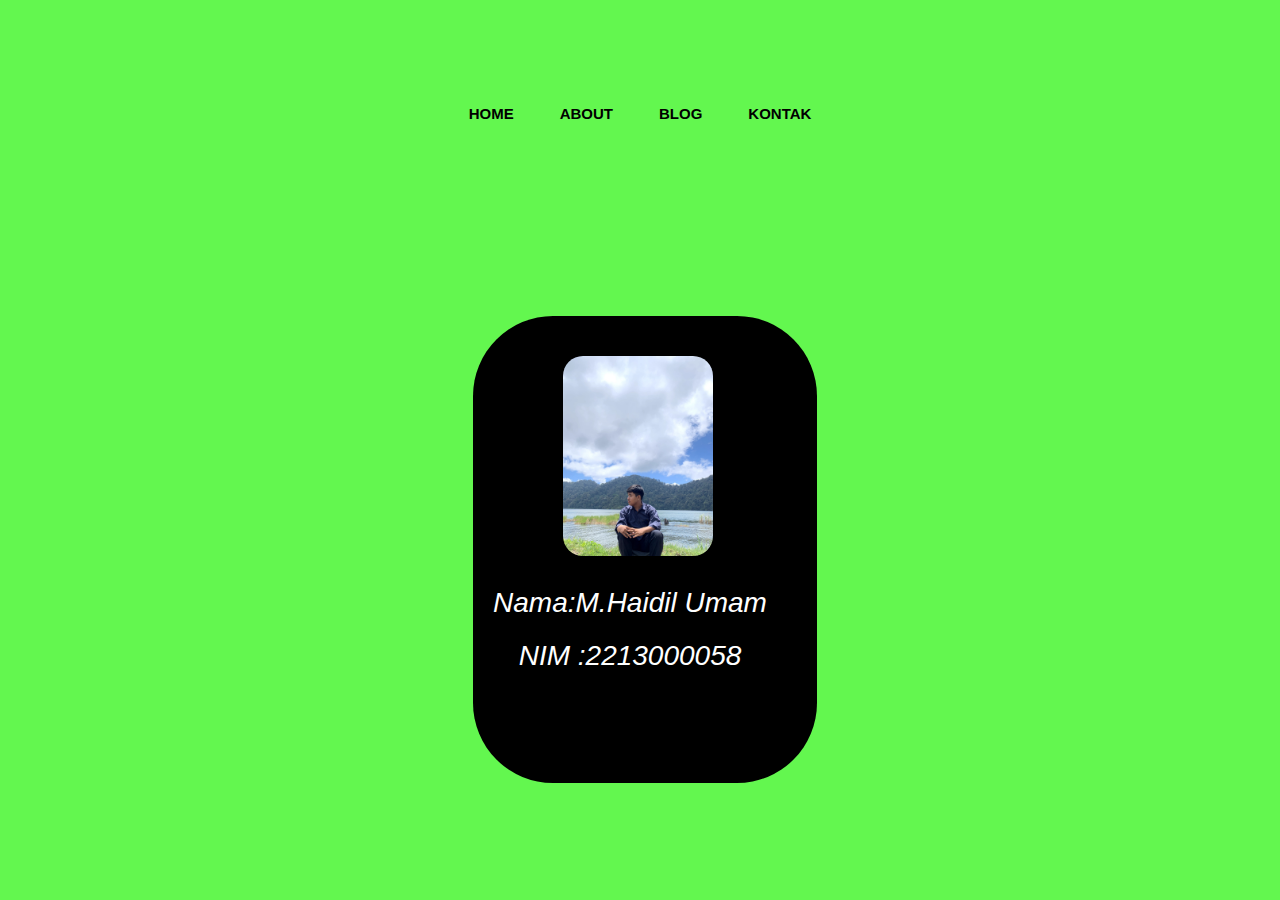
<file: kontak.html>
<!DOCTYPE html>
<html lang="en">
<head>
    <meta charset="UTF-8">
    <meta name="viewport" content="width=device-width, initial-scale=1.0">
    <title>Kontak</title>
    <!-- Bootstrap CSS -->
    <link href="https://stackpath.bootstrapcdn.com/bootstrap/4.3.1/css/bootstrap.min.css" rel="stylesheet">
    <link rel="stylesheet" href="https://cdnjs.cloudflare.com/ajax/libs/font-awesome/6.2.1/css/all.min.css" integrity="sha512-MV7K8+y+gLIBoVD59lQIYicR65iaqukzvf/nwasF0nqhPay5w/9lJmVM2hMDcnK1OnMGCdVK+iQrJ7lzPJQd1w==" crossorigin="anonymous" referrerpolicy="no-referrer" />
    <link rel="stylesheet" href="kontak.css">
    <link rel="stylesheet" href="css/responsive.css">
</head>
<body>
    <!-- Navigation -->
    <nav class="navbar navbar-expand-lg navbar-dark bg-blue  static-top">
        <div class="container">

            <!-- Navbar toggler button -->
            <button class="navbar-toggler" type="button" data-toggle="collapse" data-target="#navbarResponsive" aria-controls="navbarResponsive" aria-expanded="false" aria-label="Toggle navigation">
                <span class="navbar-toggler-icon"></span>
            </button>

            <!-- Navbar links -->
            <div class="collapse navbar-collapse" id="navbarResponsive">
                <ul class="navbar-nav ml-auto">
                  <li class="nav-item">
                    <a class="nav-link" href="index.html">Home</a>
                </li>
                    <li class="nav-item">
                        <a class="nav-link" href="about.html">About</a>
                    </li>
                    <li class="nav-item">
                        <a class="nav-link" href="blog.html">Blog</a>
                    </li>
                    <li class="nav-item">
                        <a class="nav-link" href="kontak.html">Kontak</a>
                    </li>
                </ul>
            </div>
        </div>
    </nav>
    <div id="daftar-artikel">
        <div class="artikel">
            <img src="images/foto.jpg" width="150px" height="200px">
            <h3>Nama:M.Haidil Umam</h3>
            <h3>NIM :2213000058</h3>
    <div id="icon">
    <div class="wrapper">
        <a href="https://www.instagram.com/mh.umam1511/ target="_blank>
        <div class="icon instagram">
            <div class="tooltip">Instagram</div>
            <span><i class="fab fa-instagram"></i></span>
        </div>
        </a>
        <a href="https://wa.me/+62895603558398" target="_blank">
        <div class="icon whatsapp">
            <div class="tooltip">Whatsapp</div>
            <span><i class="fab fa-whatsapp"></i></span>
        </div>
        </a>
        <a href="mailto:muhammadhaidilumam1511@gmail.com" target="_blank">
        <div class="icon email">
            <div class="tooltip">Email</div>
            <span><i class="fa-solid fa-envelope"></i></span>
        </div>
        </a>
    </div>
    </div>
<!-- Bootstrap JS and Popper.js -->
<script src="https://code.jquery.com/jquery-3.3.1.slim.min.js"></script>
<script src="https://cdnjs.cloudflare.com/ajax/libs/popper.js/1.14.7/umd/popper.min.js"></script>
<script src="https://stackpath.bootstrapcdn.com/bootstrap/4.3.1/js/bootstrap.min.js"></script>
</body>
</html>
</file>
<file: style.css>
body {
    font-family: 'Poppins', sans-serif;
    background-color: #63f74f;
    color: #1e1e1e;
    margin: 0;
    padding: 0;
}
img {
width: 550px;
height: auto;
object-fit: cover;
}
#daftar-artikel {
width: 100vw; /* Lebar 100% dari viewport width */
height: auto; /* Tinggi 100% dari viewport height */
display: flex; /* Gunakan flexbox untuk menengahkan konten secara vertikal dan horizontal */
align-items: center; /* Tengahkan secara vertikal */
justify-content: center; /* Tengahkan secara horizontal */
flex-direction: column; /* Atur tata letak kolom */
}

.artikel {
width: 80%; /* Atur lebar artikel sesuai kebutuhan Anda */
padding: 20px; /* Berikan padding agar kontennya tidak terlalu rapat dengan tepi box */
border: 1px solid #ccc; /* Tambahkan border untuk memisahkan box dengan halaman */
background-color: black;
}

h1 {
text-align: center; /* Pusatkan judul */
color: white;
}

p {
margin-top: 0; /* Hilangkan margin atas pada paragraf untuk mengurangi ruang kosong */
text-align: justify; /* Ratakan teks paragraf */
color: white;
}

img {
max-width: 100%; /* Agar gambar tidak melebihi lebar artikel */
height: auto; /* Agar gambar tetap proporsional */
display: block; /* Hilangkan spasi di sekitar gambar */
margin: 0 auto 10px; /* Atur jarak antara gambar dan teks di bawahnya */
}

nav {
    display: flex;
    justify-content: center;
    background: #63f74f;
    padding: 10px;
}

nav a {
    color: black;
    text-decoration: none;
    margin: 0 15px;
    transition: color 0.3s ease;
}

nav a:hover {
    color: black;
}
.navbar-dark .navbar-nav .nav-link {
text-transform: uppercase;
font-size: 15px;
font-weight: 700;
color: black;
transition: all 0.10s;
}

.artikel img {
    max-width: 100%;
    height: auto;
    border-radius: 8px;
    margin-bottom: 15px;
}

.artikel h1,
.artikel h2,
.artikel h4 {
    color: white;
}

.artikel p {
    text-align: justify;
    line-height: 1.6;
}

.artikel h2 {
    margin-top: 30px;
}

.artikel h2,
.artikel h4 {
    margin-bottom: 10px;
}

.artikel h4 b {
    color: white;
}
.about_section {
    color: #ffffff;
  }
  
  .about_section .heading_container h2 {
    color: #ffffff;
  }
  
  .about_section .about_container {
    padding: 20px;
    background-image: url(images/about-bg.jpg);
    background-size: cover;
    margin-top: auto;
  }
  
  .about_section .about_container .detail-box {
    display: -webkit-box;
    display: -ms-flexbox;
    display: flex;
    -webkit-box-orient: vertical;
    -webkit-box-direction: normal;
        -ms-flex-direction: column;
            flex-direction: column;
  }
  
  .about_section .about_container .detail-box p {
    margin-top: 25px;
  }
  
  .about_section .about_container .detail-box hr {
    margin: 0 auto;
    border: none;
    width: 1.5px;
    height: 125px;
    background-color: #ffffff;
  }
  
  .about_section .about_container .detail-box a {
    display: inline-block;
    padding: 8px 35px;
    background-color: #000000;
    border: 1px solid transparent;
    border-radius: 35px;
    color: #ffffff;
    margin: 35px auto 0 auto;
    -webkit-box-shadow: 0 0 35px 0 rgba(99, 247, 79, 0.7);
            box-shadow: 0 0 35px 0 rgba(99, 247, 79, 0.7);
  }
  
  .about_section .about_container .detail-box a:hover {
    background-color: #ffffff;
    color: #000000;
  }
  
  .class_section {
    color: #ffffff;
    position: relative;
  }
  
  .class_section .row > div {
    position: unset;
  }
  
  .class_section .class_box-container {
    display: -webkit-box;
    display: -ms-flexbox;
    display: flex;
    -ms-flex-wrap: wrap;
        flex-wrap: wrap;
    margin-top: 45px;
    -webkit-box-pack: center;
        -ms-flex-pack: center;
            justify-content: center;
  }
  
  .class_section .class_box-container .box {
    position: relative;
  }
  
  .class_section .class_box-container .box .img-box {
    position: relative;
    padding-left: 75px;
    background-color: #000000;
  }
  
  .class_section .class_box-container .box .img-box img {
    width: 100%;
  }
  
  .class_section .class_box-container .box .img-box .detail-box {
    display: -webkit-box;
    display: -ms-flexbox;
    display: flex;
    -webkit-box-align: end;
        -ms-flex-align: end;
            align-items: flex-end;
    width: 100%;
    height: 100%;
    padding: 55px 0;
    border-radius: 10px;
    position: absolute;
    top: 0;
    left: 0;
  }
  
  .class_section .class_box-container .box .img-box .detail-box button {
    background-color: #292929;
    border: none;
    width: 55px;
    height: 55px;
    margin: 0 10px;
    border-radius: 100%;
    display: -webkit-box;
    display: -ms-flexbox;
    display: flex;
    -webkit-box-pack: center;
        -ms-flex-pack: center;
            justify-content: center;
    -webkit-box-align: center;
        -ms-flex-align: center;
            align-items: center;
  }
  
  .class_section .class_box-container .box .img-box .detail-box button img {
    width: 20px;
    margin-left: 5px;
  }
  
  .class_section .class_box-container .box .img-box .detail-box h2 {
    margin: 0;
    text-transform: uppercase;
    color: #ffffff;
    font-weight: bold;
    line-height: 55px;
    margin-left: 15px;
  }
  
  .class_section .class_box-container .box .btn-box {
    display: -webkit-box;
    display: -ms-flexbox;
    display: flex;
    margin-top: 30px;
  }
  
  .class_section .class_box-container .box .btn-box a {
    display: inline-block;
    padding: 10px 45px;
    background-color: #000000;
    border: 1px solid transparent;
    border-radius: 30px;
    color: #ffffff;
  }
  
  .class_section .class_box-container .box .btn-box a:hover {
    background-color: #ffffff;
    color: #000000;
  }
  
  .class_section .owl-carousel {
    position: unset;
  }
  
  .class_section .owl-carousel .owl-nav {
    display: -webkit-box;
    display: -ms-flexbox;
    display: flex;
    -webkit-box-orient: vertical;
    -webkit-box-direction: reverse;
        -ms-flex-direction: column-reverse;
            flex-direction: column-reverse;
    -webkit-box-align: center;
        -ms-flex-align: center;
            align-items: center;
    padding: 0 10px;
    margin-top: 55px;
    position: absolute;
    top: 50%;
    right: 45px;
    -webkit-transform: translateY(-100%);
            transform: translateY(-100%);
  }
  
  .class_section .owl-carousel .owl-nav .owl-prev,
  .class_section .owl-carousel .owl-nav .owl-next {
    background-color: #000000;
    opacity: 1;
    background-repeat: no-repeat;
    background-position: center;
    background-size: 12px;
    border-radius: 100%;
    outline: none;
    margin: 2px 0;
  }
  
  .class_section .owl-carousel .owl-nav .owl-prev:hover,
  .class_section .owl-carousel .owl-nav .owl-next:hover {
    background-color: #ffffff;
  }
  
  .class_section .owl-carousel .owl-nav .owl-prev {
    width: 75px;
    height: 75px;
    background-image: url(../images/prev.png);
  }
  
  .class_section .owl-carousel .owl-nav .owl-prev:hover {
    background-image: url(../images/prev-grey.png);
  }
  
  .class_section .owl-carousel .owl-nav .owl-next {
    width: 50px;
    height: 50px;
    background-image: url(../images/next.png);
  }
  
  .class_section .owl-carousel .owl-nav .owl-next:hover {
    background-image: url(../images/next-grey.png);
  }
  
  .blog_section {
    color: #ffffff;
    overflow-x: hidden;
    padding: 50px 0;
  }
  
  .blog_section .box {
    margin: 25px 0;
    background-color: black;
    margin-left: 10px;
  }
  
  .blog_section .box .img-box {
    position: relative;
  }
  
  .blog_section .box .img-box img {
    width: 100%;
  }
  
  .blog_section .box .detail-box {
    position: relative;
    padding-top: 75px;
    padding-bottom: 35px;
  }
  .blog_section h2 {
    color: #000; /* Warna hitam */
    border-radius: 10px; /* Border radius 10px, sesuaikan sesuai kebutuhan */
    padding: 10px; /* Padding untuk memberi ruang di sekitar judul */
    background-color: #fff; /* Warna latar belakang, sesuaikan sesuai kebutuhan */
  }
  
  .blog_section .box .detail-box h3 {
    font-weight: bold;
    margin-bottom: 15px;
  }
  
  .blog_section .box .detail-box a {
    display: inline-block;
    padding: 8px 15px;
    background-color: #000000;
    border: 1px solid transparent;
    border-radius: 35px;
    color: #ffffff;
  }
  
  .blog_section .box .detail-box a:hover {
    background-color: #ffffff;
    color: #000000;
  }
  
  .blog_section .box.b1 .detail-box {
    padding-right: 35px;
  }
  
  .blog_section .box.b2 .detail-box {
    padding-left: 35px;
  }
  /* Footer Style */
.footer {
	text-align: center;
}
.footer ul {
	padding: 0px;
	margin: 0px;
}
.footer ul li {
	list-style: none;
	display: inline-block;
}
.footer .logo img {
	max-width: 85%;
	margin-top: 0;
	margin-bottom: 0;
}
.footer .footer-menu {
	margin-bottom: 40px;
}
.footer .footer-menu ul li {
	margin: 0px 15px;
}
.footer .footer-menu a {
	font-size: 13px;
	color: #7a7a7a;
	text-transform: uppercase;
	transition: all 0.5s;
}
.footer .footer-menu a:hover {
	color: white;
	text-decoration: none;
}
.footer .social-icons {
	margin-bottom: 60px;
}
.footer .social-icons ul li {
	margin: 0px 10px;
}
.footer .social-icons a {
	width: 32px;
	height: 32px;
	color: #fff;
	background-color: black;
	text-align: center;
	display: inline-block;
	line-height: 33px;
	border-radius: 50%;
	font-size: 13px;
	transition: all 0.5s;
}
.footer .social-icons a:hover {
	background-color: #3a8bcd;
}

/* Sub Footer Style */
.sub-footer {
	border-top: 1px solid #eee;
	text-align: center;
}
.sub-footer p {
	font-size: 12px;
	color: #7a7a7a;
	line-height: 60px;
}
.sub-footer a {
	color: #3a8bcd;
	text-decoration: none;
}
/* Responsive Styles */
@media (max-width: 767px) {
    .about_section .col-lg-3 {
        margin-bottom: 20px;
    }

    .blog_section .box {
        margin-right: 0;
    }
}
</file>
<file: css/responsive.css>
@media (max-width: 1250px) {
    .header_section::before {
        width: 75%;
    }

    .header_section {
        clip-path: polygon(50% 0%, 100% 0, 100% 100%, 22% 100%, 20% 86%, 0 84%, 0 0);

    }

}

@media (max-width: 1120px) {}

@media (max-width: 992px) {
    .hero_area {
        height: auto;
    }

    .hero_area::before {

        background: linear-gradient(to bottom, transparent, #63f74f);

    }

    .navbar-brand.brand_mobile {
        display: flex;
    }

    .navbar-brand.brand_desktop {
        display: none;
    }

    .header_section .main_nav {
        flex: 1;
    }

    #navbarSupportedContent {
        margin-top: 15px;
    }

    .header_section {
        padding: 10px 0;
        clip-path: none;
    }

    .header_section::before,
    .main_nav .top_nav {
        display: none;
    }

    .slider_section {
        padding: 45px 0;
    }

    .slider_section .slider_heading {
        top: 75px;
    }

    .slider_section .slider_heading h2 {
        font-size: 7rem;
    }

    .class_section .owl-carousel .owl-nav {

        flex-direction: row;
        top: initial;
        bottom: -45px;
        right: 50%;
        transform: translateX(50%);

    }

    .class_section .owl-carousel .owl-nav .owl-prev,
    .class_section .owl-carousel .owl-nav .owl-next {
        margin: 2px 5px;
    }

    .class_section .class_container {
        margin-bottom: 75px;
    }

    .sub_page .class_section .owl-carousel .owl-nav {
        top: initial;
        bottom: 65px;
    }
}

@media (max-width: 767px) {
    .slider_section #carouselExampleIndicators {
        align-items: center;
    }

    .slider_section #carouselExampleIndicators .box {
        justify-content: center;
    }

    .slider_section .slider_heading {
        left: 0;
        opacity: .4;
    }



    .about_section .about_container {
        background-size: auto;
    }

    .class_section .class_box-container .box .img-box .detail-box button {
        width: 45px;
        height: 45px;

    }

    .class_section .class_box-container .box .img-box .detail-box button img {
        width: 15px;
        margin-left: 3px;
    }

    .blog_section .box .detail-box {
        margin-left: 25px;
    }

    .blog_section .box.b2 .detail-box {

        padding-left: 0;
        padding-right: 25px;

    }

    .blog_section .box.b2 .detail-box .img_date {
        left: 0;
    }

    .info_section .info_main-row {
        flex-direction: column-reverse;
    }

    .info_section .contact_section {
        margin-top: 45px;
    }

    .info_section .contact_section form {
        padding-right: 20px;
    }

    .footer_section .social_box {
        justify-content: center;
    }

    .footer_section .social_box a {
        margin: 0 10px;
    }

    .footer_section p {
        text-align: center;
    }

}

@media (max-width: 576px) {
    .slider_section .slider_heading {
        left: -70px;
    }

    .about_section .about_container {

        padding: 45px 15px 45px 25px;
    }

    .client_section .box {
        margin: 0;
    }
}

@media (max-width: 480px) {}

@media (max-width: 400px) {
    .slider_section .slider_heading {
        left: -125px;
        opacity: .2;
    }

    .slider_section .carousel-control-prev,
    .slider_section .carousel-control-next {
        display: none;
    }
}

@media (max-width: 360px) {}

@media (min-width: 1200px) {
    .container {
        max-width: 1170px;
    }

}
</file>
<file: kontak.css>
*{
    margin: 0;
    padding: 0;
    box-sizing: border-box;
}
html,body{
    display: grid;
    height: 100%;
    width: 100%;
    place-items: center;
    font-family: 'Poppins', sans-serif;
    background-color: #63f74f;
}
.artikel{
    padding: 20px;
    margin-bottom: 30px;
    margin-right: 20px;
    margin-left: 30px;
    border-radius: 80px;
    background-color: black;
    font-style: italic;
    font-weight: bold;
}
.artikel img{
    float: left;
    border-radius: 20px;
    margin-top: 20px;
    margin-bottom: 30px;
    margin-right: 30px;
    margin-left: 70px;
}
.artikel h3{
    text-align: center;
    margin-right: 30px;
    margin-top: 20px;
    margin-bottom: 10px;
    color: #fff;
}
.wrapper{
    display: inline-flex;
}
.wrapper .icon{
    margin: 0px 20px;
    margin-bottom: 20px;
    display: flex;
    align-items: center;
    justify-content: center;
    flex-direction: column;
    position: relative;
    z-index: 2;
    cursor: pointer;
}
.wrapper .icon span{
    position: relative;
    height: 60px;
    width: 60px;
    display: block;
    background-color:transparent;
    border-radius: 50%;
    z-index: 2;
    text-align: center;
    box-shadow:0 10px 10px rgba(0,0,0,0.1);
}
.wrapper .icon span i{
    font-size: 25px;
    line-height: 60px;
    margin-bottom: 20px;
}
.wrapper .icon .tooltip{
    position: absolute;
    top: 0px;
    background-color: #fff;
    color: #fff;
    font-size: 20px;
    padding: 10px 18px;
    border-radius: 25px;
    box-shadow: 0px 10px 10px rgba(0,0,0,0.1);
    opacity: 0;
    pointer-events: none;
    transition: all 0.4s cubic-bezier(0.68,-0.55,0.265,1.55);
}
.wrapper .icon:hover span i{
    background-color: transparent;
    color: #ffffff;
}
.wrapper .icon:hover .tooltip{
    top: -70px;
    opacity: 1;
    pointer-events: auto;
}
.wrapper .icon .tooltip:before{
    position: absolute;
    content: "";
    height: 15px;
    width: 15px;
    background-color: transparent;
    bottom: -8px;
    left: 50%;
    transform: translateX(-50%) rotate(45deg);
}
.wrapper .icon:hover span,
.wrapper .icon:hover .tooltip{
    text-shadow: 0px -1px 0px rgba(0,0,0,0.4);
}
.wrapper .instagram:hover span,
.wrapper .instagram:hover .tooltip,
.wrapper .instagram:hover .tooltip:before{
    background-image:linear-gradient(to right,rgb(255, 0, 174),rgb(255, 0, 174),rgba(255, 166, 0, 0.906));
}
.wrapper .whatsapp:hover span,
.wrapper .whatsapp:hover .tooltip,
.wrapper .whatsapp:hover .tooltip:before{
    background-color:  rgb(6, 150, 6);
}
.wrapper .email:hover span,
.wrapper .email:hover .tooltip,
.wrapper .email:hover .tooltip:before{
    background-color:  rgb(217, 39, 39);
}
.wrapper .maps:hover span,
.wrapper .maps:hover .tooltip,
.wrapper .maps:hover .tooltip:before{
    background-color:  rgb(44, 165, 236);
}
a {
    color: white;
}
nav {
    display: flex;
    justify-content: center;
    background: #63f74f;
    padding: 10px;
}

nav a {
    color: black;
    text-decoration: none;
    margin: 0 15px;
    transition: color 0.3s ease;
}

nav a:hover {
    color: black;
}
.navbar-dark .navbar-nav .nav-link {
text-transform: uppercase;
font-size: 15px;
font-weight: 700;
color: black;
transition: all 0.10s;
}
</file>
